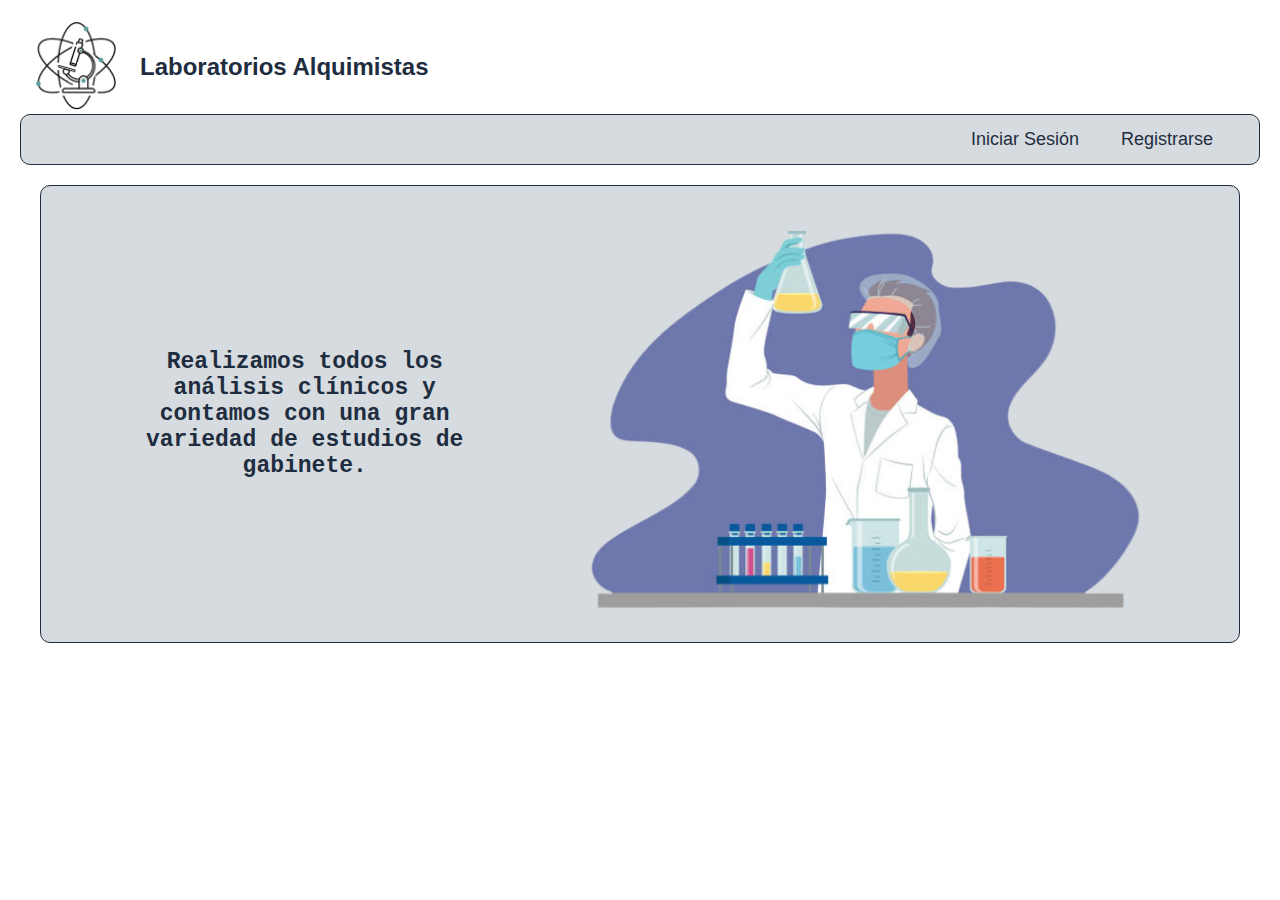
<file: index.html>
<!DOCTYPE html>
<html lang="en">
<head>
    <meta charset="UTF-8">
    <meta http-equiv="X-UA-Compatible" content="IE=edge">
    <meta name="viewport" content="width=device-width, initial-scale=1.0">
    <!--Font Awesome Link-->
    <link rel="stylesheet" href="https://cdnjs.cloudflare.com/ajax/libs/font-awesome/6.1.1/css/all.min.css" integrity="sha512-KfkfwYDsLkIlwQp6LFnl8zNdLGxu9YAA1QvwINks4PhcElQSvqcyVLLD9aMhXd13uQjoXtEKNosOWaZqXgel0g==" crossorigin="anonymous" referrerpolicy="no-referrer" />
    <!-- My Stylesheet CSS-->
    <link rel="stylesheet" href="css/index.css">
    <title>Laboratorios Alquimistas</title>
</head>
<body>
    <header>
        <img src="img/lab_logo.png" height="90px"><h2>Laboratorios Alquimistas</h2>
    </header>

    <ul>
        <li class="right" id="reg"><a href="register.html">Registrarse</a></li>
        <li class="right" id="log"><a href="login.html">Iniciar Sesión</a></li>
    </ul>

    <table>
      <th id="desc">Realizamos todos los análisis clínicos y contamos con una gran variedad de estudios de gabinete.</th>
      <th id="image"><img id="imgindex" src="img/index1.png" width="600px"></th>
    </table>
</body>
</html>
</file>
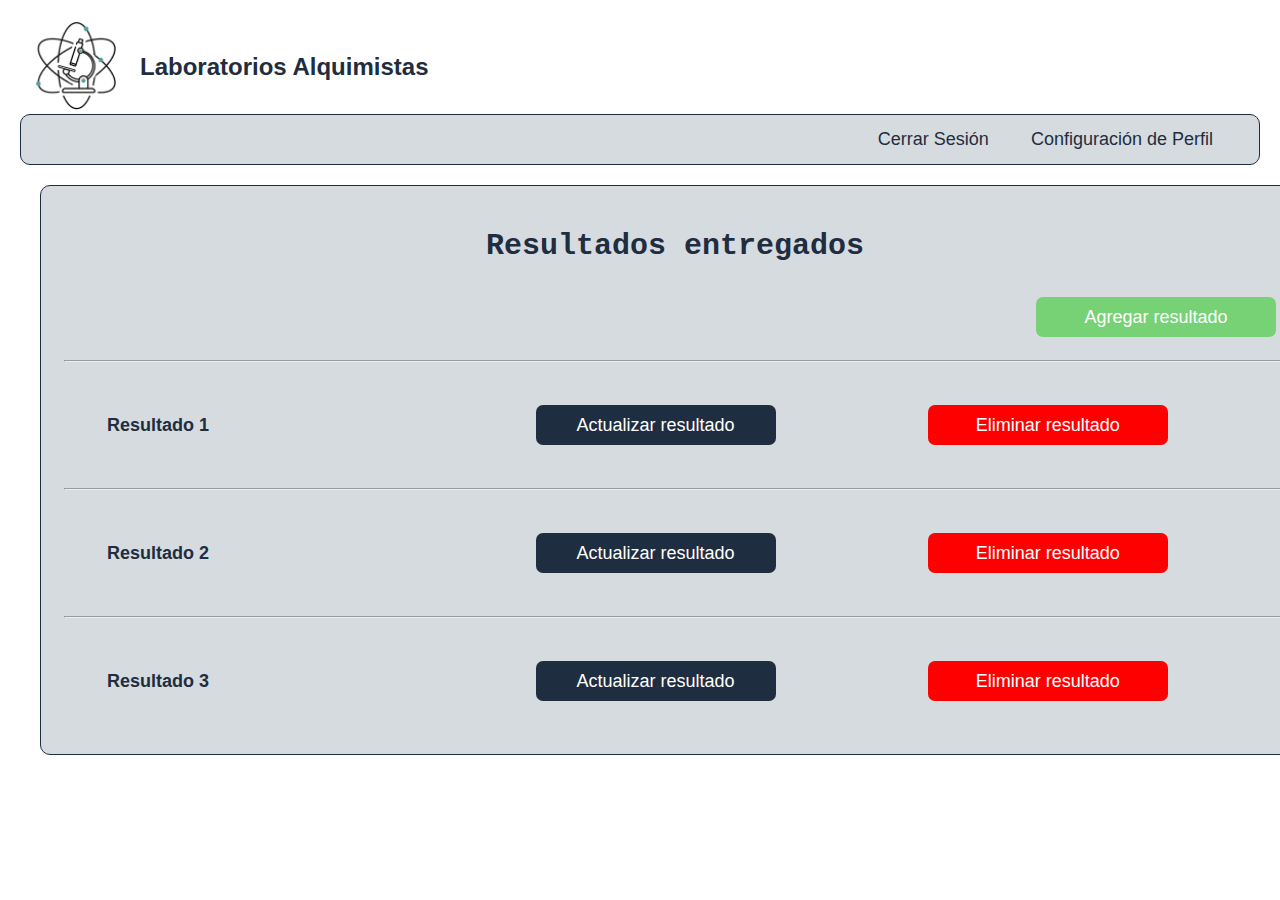
<file: interfaz_medico.html>
<!DOCTYPE html>
<html lang="en">
<head>
    <meta charset="UTF-8">
    <meta http-equiv="X-UA-Compatible" content="IE=edge">
    <meta name="viewport" content="width=device-width, initial-scale=1.0">
    <!--Font Awesome Link-->
    <link rel="stylesheet" href="https://cdnjs.cloudflare.com/ajax/libs/font-awesome/6.1.1/css/all.min.css" integrity="sha512-KfkfwYDsLkIlwQp6LFnl8zNdLGxu9YAA1QvwINks4PhcElQSvqcyVLLD9aMhXd13uQjoXtEKNosOWaZqXgel0g==" crossorigin="anonymous" referrerpolicy="no-referrer" />
    <!-- My Stylesheet CSS-->
    <link rel="stylesheet" href="css/interfaz_cliente.css">
    <title>Médico</title>
</head>
<body>
    <header>
        <img src="img/lab_logo.png" height="90px"><h2>Laboratorios Alquimistas</h2>
    </header>

    <ul>
        <li class="right" ><a href="perfil_medico.html">Configuración de Perfil</a></li>
        <li class="right" ><a href="index.html">Cerrar Sesión</a></li>
    </ul>

    <table>
      <th id="tittle" colspan="3"><h1>Resultados entregados</h1></th>
      <tr>
        <th id="agg_result" colspan="3"><button onclick="location.href='resultado.html'" style="background: #76d275; color: white; float: right;">Agregar resultado</button></th>
      </tr>
      <tr>
        <th colspan="3"><hr></th>
      </tr>
        <tr>
      <th id="resultado1">Resultado 1</th>
        <th class="view"><right><button onclick="location.href='resultado.html'">Actualizar resultado</button></right></th>
        <th class="delete"><button onclick="location.href='#'" style="background: red; color: white">Eliminar resultado</button></th>
        </tr>
        <th colspan="3"><hr></th>
        <tr>
            <th id="resultado2">Resultado 2</th>
            <th class="view"><right><button onclick="location.href='resultado.html'">Actualizar resultado</button></right></th>
            <th class="delete"><button onclick="location.href='#'" style="background: red; color: white">Eliminar resultado</button></th>
        </tr>
        <th colspan="3"><hr></th>
        <tr>
            <th id="resultado3">Resultado 3</th>
            <th class="view"><right><button onclick="location.href='resultado.html'">Actualizar resultado</button></right></th>
            <th class="delete"><button onclick="location.href='#'" style="background: red; color: white">Eliminar resultado</button></th>
        </tr>
    </table>
</body>
</html>
</file>
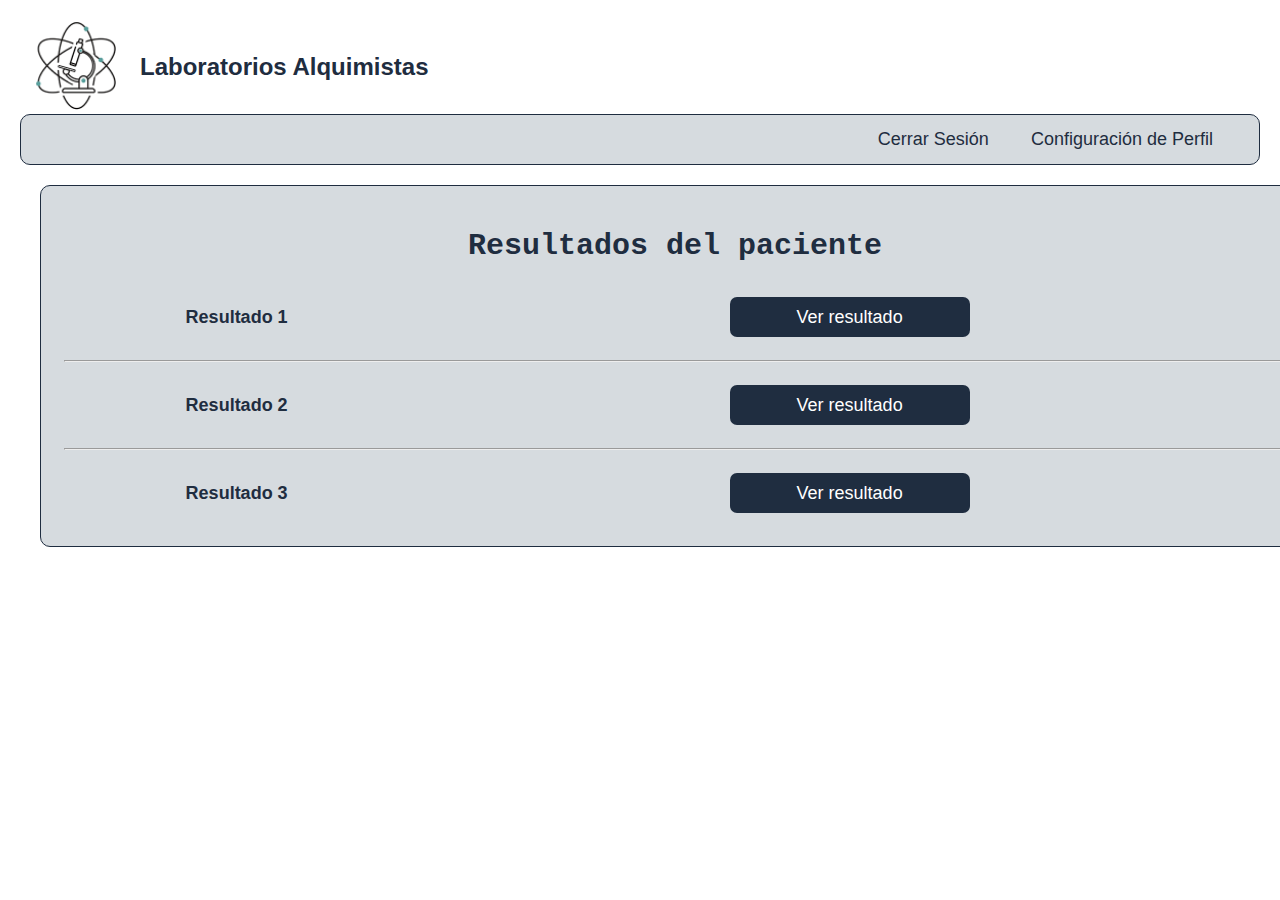
<file: interfaz_paciente.html>
<!DOCTYPE html>
<html lang="en">
<head>
    <meta charset="UTF-8">
    <meta http-equiv="X-UA-Compatible" content="IE=edge">
    <meta name="viewport" content="width=device-width, initial-scale=1.0">
    <!--Font Awesome Link-->
    <link rel="stylesheet" href="https://cdnjs.cloudflare.com/ajax/libs/font-awesome/6.1.1/css/all.min.css" integrity="sha512-KfkfwYDsLkIlwQp6LFnl8zNdLGxu9YAA1QvwINks4PhcElQSvqcyVLLD9aMhXd13uQjoXtEKNosOWaZqXgel0g==" crossorigin="anonymous" referrerpolicy="no-referrer" />
    <!-- My Stylesheet CSS-->
    <link rel="stylesheet" href="css/interfaz_cliente.css">
    <title>Paciente</title>
</head>
<body>
    <header>
        <img src="img/lab_logo.png" height="90px"><h2>Laboratorios Alquimistas</h2>
    </header>

    <ul>
        <li class="right" ><a href="perfil_usuario.html">Configuración de Perfil</a></li>
        <li class="right" ><a href="index.html">Cerrar Sesión</a></li>
    </ul>

    <table>
      <th id="tittle" colspan="2"><h1>Resultados del paciente</h1></th>
        <tr>
      <th id="resultado1">Resultado 1</th>
      <th id="veiew"><button onclick="location.href='Resultado.html'">Ver resultado</button></th>
        </tr>
        <th colspan="2"><hr></th>
        <tr>
            <th id="resultado2">Resultado 2</th>
            <th id="veiew"><button onclick="location.href='Resultado.html'">Ver resultado</button></th>
        </tr>
        <th colspan="2"><hr></th>
        <tr>
            <th id="resultado3">Resultado 3</th>
            <th id="veiew"><button onclick="location.href='Resultado.html'">Ver resultado</button></th>
        </tr>
    </table>
</body>
</html>
</file>
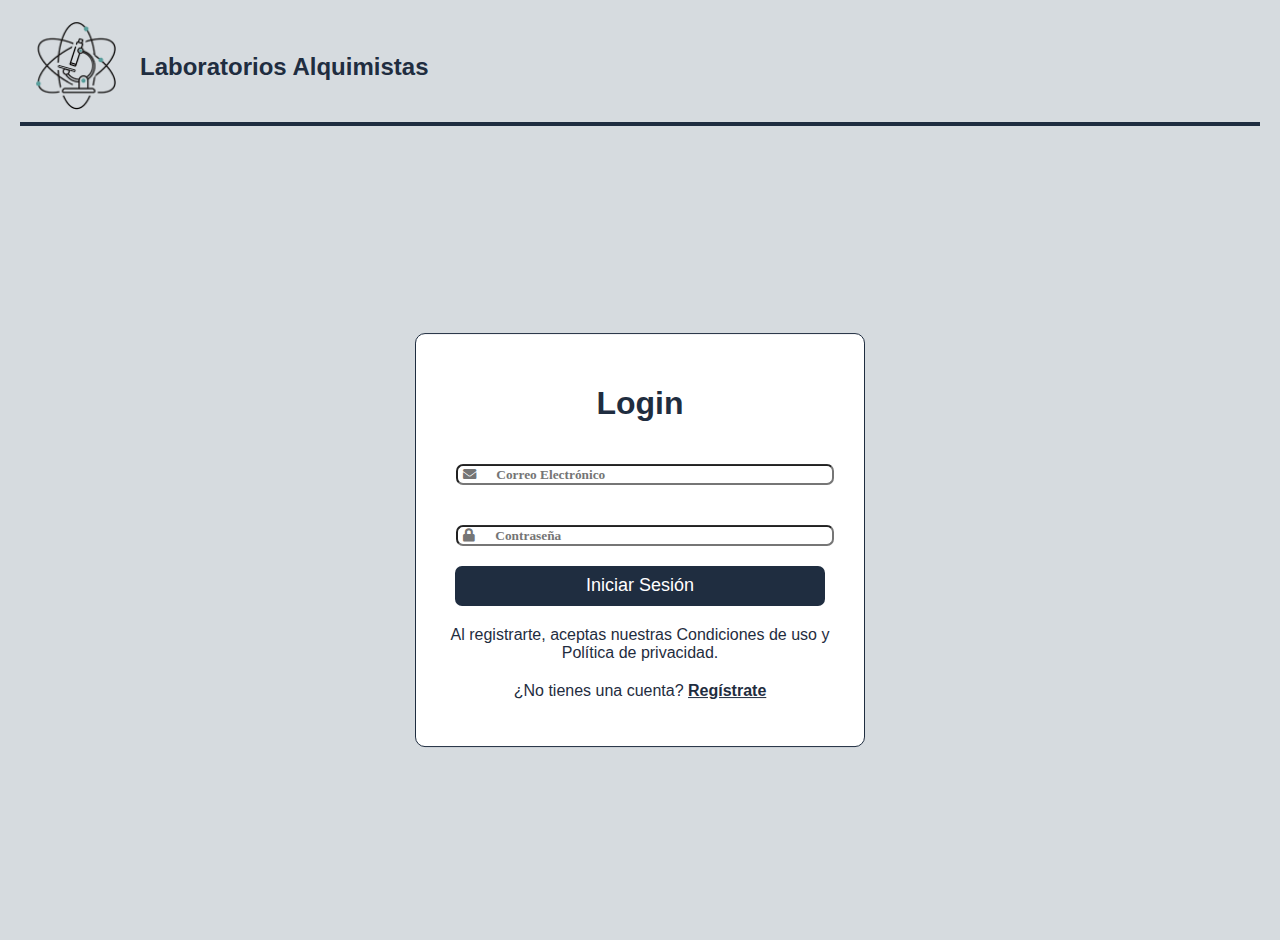
<file: login.html>
<!DOCTYPE html>
<html>
  <head>
    <meta charset="utf-8" />
    <meta http-equiv="X-UA-Compatible" content="IE=edge" />
    <title>Login</title>

    <!-- Boostrap CDN -->
    <link
      href="https://cdn.jsdelivr.net/npm/bootstrap@5.0.0-beta2/dist/css/bootstrap.min.css"
      rel="stylesheet"
      integrity="sha384-BmbxuPwQa2lc/FVzBcNJ7UAyJxM6wuqIj61tLrc4wSX0szH/Ev+nYRRuWlolflfl"
      crossorigin="anonymous"
    />

    <!-- fontawesome link -->
    <link
      rel="stylesheet"
      href="https://cdnjs.cloudflare.com/ajax/libs/font-awesome/5.15.2/css/all.min.css"
    />

    <!-- Main Css -->
    <link rel="stylesheet" href="css/login.css" />
  </head>

  <body background="img/lg.jpg">
    <header>
      <img src="img/lab_logo.png" height="90px"><h2>Laboratorios Alquimistas</h2>
    </header>
    <hr>
    <!-- form html start here -->
    <form>
        <h1>Login</h1>
      <input
        style="font-family: 'Font Awesome 5 Free'; font-weight: 700"
        type="email"
        class="form-control"
        id="inputEmail4"
        placeholder=" &#xf0e0;      Correo Electrónico"
      />
      <input
        style="font-family: 'Font Awesome 5 Free'; font-weight: 700"
        type="password"
        class="form-control"
        id="inputPassword4"
        placeholder=" &#xf023;      Contraseña"
      />
      <center><button onclick="location.href='#'">Iniciar Sesión</button></center>
      <p>Al registrarte, aceptas nuestras Condiciones de uso y Política de privacidad.</p>
      <p>¿No tienes una cuenta? <a href="register.html">Regístrate</a></p>
    </form>

    <script
      src="https://cdn.jsdelivr.net/npm/bootstrap@5.0.0-beta2/dist/js/bootstrap.bundle.min.js"
      integrity="sha384-b5kHyXgcpbZJO/tY9Ul7kGkf1S0CWuKcCD38l8YkeH8z8QjE0GmW1gYU5S9FOnJ0"
      crossorigin="anonymous"
    ></script>
  </body>
</html>
</file>
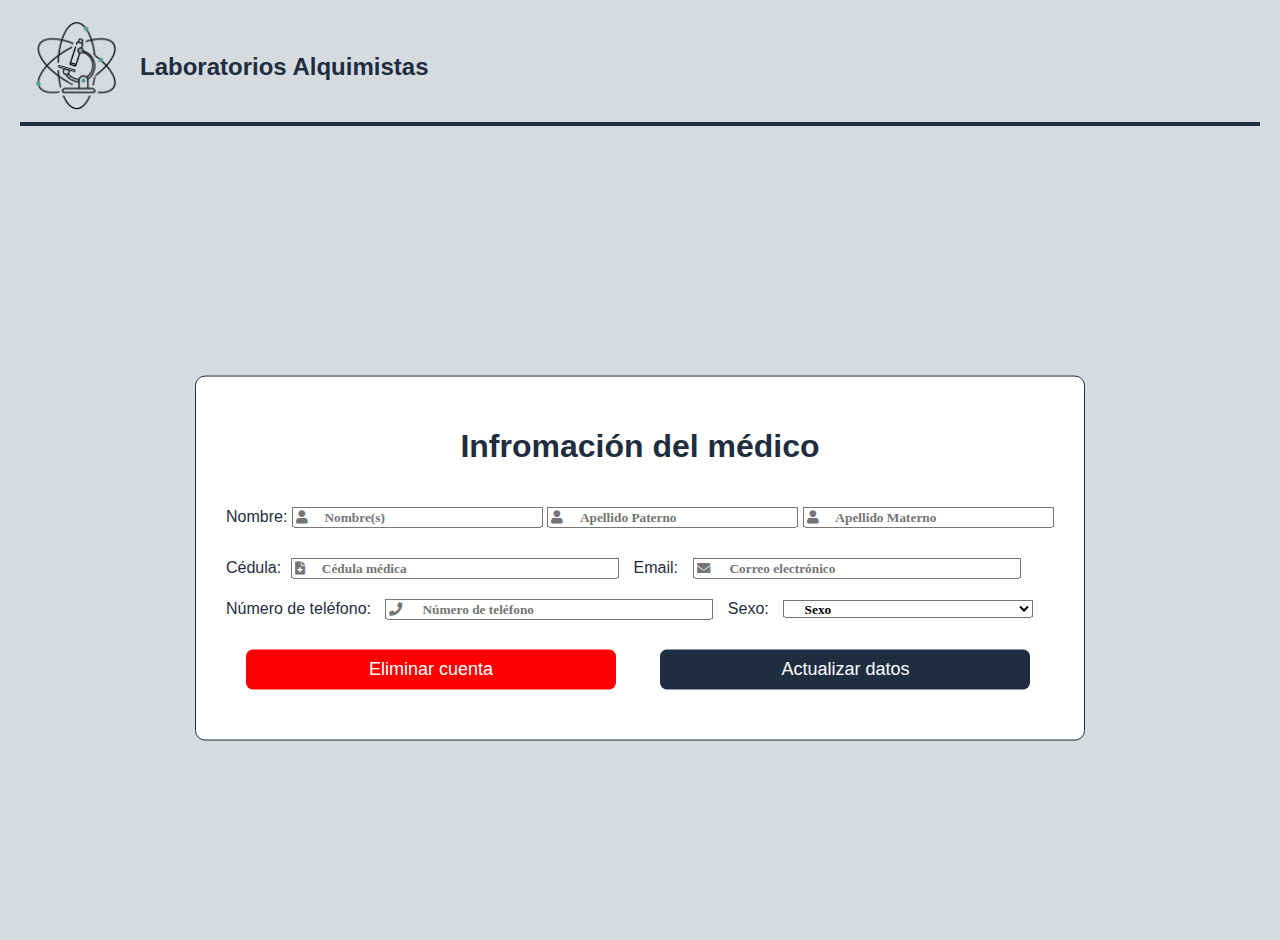
<file: perfil_medico.html>
<!DOCTYPE html>
<html>
  <head>
    <meta charset="utf-8" />
    <meta http-equiv="X-UA-Compatible" content="IE=edge" />
    <title>Información del médico</title>

    <!-- Boostrap CDN -->
    <link
      href="https://cdn.jsdelivr.net/npm/bootstrap@5.0.0-beta2/dist/css/bootstrap.min.css"
      rel="stylesheet"
      integrity="sha384-BmbxuPwQa2lc/FVzBcNJ7UAyJxM6wuqIj61tLrc4wSX0szH/Ev+nYRRuWlolflfl"
      crossorigin="anonymous"
    />

    <!-- fontawesome link -->
    <link
      rel="stylesheet"
      href="https://cdnjs.cloudflare.com/ajax/libs/font-awesome/5.15.2/css/all.min.css"
    />

    <!-- Main Css -->
    <link rel="stylesheet" href="css/perfil.css" />
  </head>

  <body background="img/lg.jpg">
    <header>
      <img src="img/lab_logo.png" height="90px"><h2>Laboratorios Alquimistas</h2>
    </header>
    <hr>
    <!-- form html start here -->
    <form>
        <h1>Infromación del médico</h1>
        Nombre: <input class="form-control" style="font-family: 'Font Awesome 5 Free'; font-weight: 700" type="text" name="nombre" id="nombre" placeholder="&#xf007;     Nombre(s)">
        <input class="form-control" style="font-family: 'Font Awesome 5 Free'; font-weight: 700" type="text" name="nombre" id="nombre" placeholder="&#xf007;     Apellido Paterno">
        <input class="form-control" style="font-family: 'Font Awesome 5 Free'; font-weight: 700" type="text" name="am" id="am" placeholder="&#xf007;     Apellido Materno"> 
        Cédula:<input class="form-control" style="font-family: 'Font Awesome 5 Free'; font-weight: 700" type="text" name="cedula" id="cedula" placeholder="&#xf477;     Cédula médica">
          Email: <input class="form-control" style="font-family: 'Font Awesome 5 Free'; font-weight: 700" type="email" name="email" id="email" placeholder="&#xf0e0;      Correo electrónico">
          Número de teléfono: <input class="form-control" style="font-family: 'Font Awesome 5 Free'; font-weight: 700" type="tel" name="phone" id="phone" placeholder="&#xf095;      Número de teléfono">
          Sexo: <select class="form-control" style="font-family: 'Font Awesome 5 Free'; font-weight: 700" name="sexo" id="sexo">
            <option class="form-control" style="font-family: 'Font Awesome 5 Free'; font-weight: 700" value="sexo" disabled selected>&#xe216;     Sexo</option>
            <option value="M">Masculino</option>
            <option value="F">Femenino</option>
          </select>
      <left>
        <button onclick="location.href='#'" id="eliminar" style="background: red; color:white" >Eliminar cuenta</button>
        <button onclick="location.href='#'" id="actualizar" style="background: #1F2D40; color: white;">Actualizar datos</button>
      </center>
    </form>

    <script
      src="https://cdn.jsdelivr.net/npm/bootstrap@5.0.0-beta2/dist/js/bootstrap.bundle.min.js"
      integrity="sha384-b5kHyXgcpbZJO/tY9Ul7kGkf1S0CWuKcCD38l8YkeH8z8QjE0GmW1gYU5S9FOnJ0"
      crossorigin="anonymous"
    ></script>
  </body>
</html>
</file>
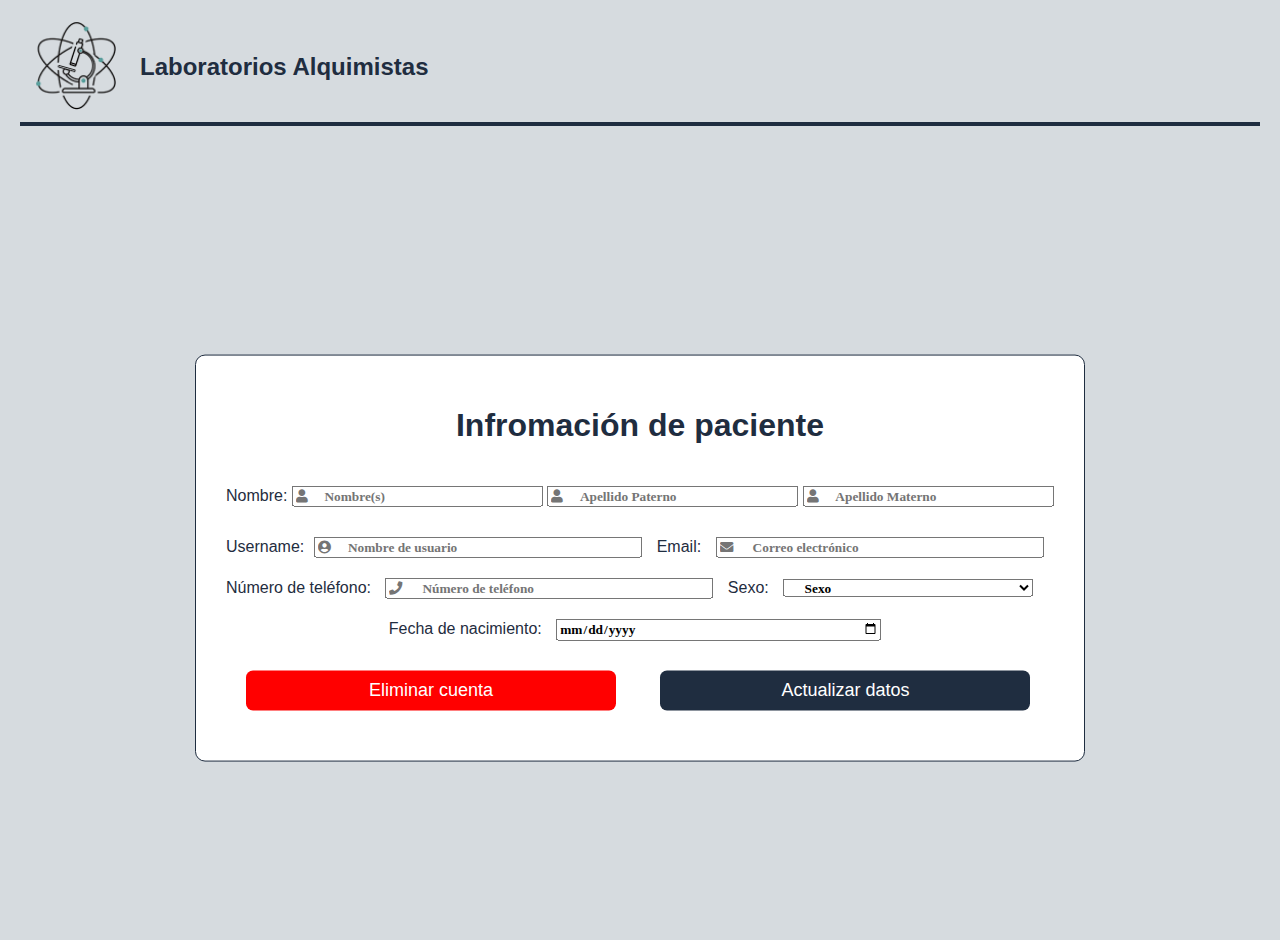
<file: perfil_usuario.html>
<!DOCTYPE html>
<html>
  <head>
    <meta charset="utf-8" />
    <meta http-equiv="X-UA-Compatible" content="IE=edge" />
    <title>Información de usuario</title>

    <!-- Boostrap CDN -->
    <link
      href="https://cdn.jsdelivr.net/npm/bootstrap@5.0.0-beta2/dist/css/bootstrap.min.css"
      rel="stylesheet"
      integrity="sha384-BmbxuPwQa2lc/FVzBcNJ7UAyJxM6wuqIj61tLrc4wSX0szH/Ev+nYRRuWlolflfl"
      crossorigin="anonymous"
    />

    <!-- fontawesome link -->
    <link
      rel="stylesheet"
      href="https://cdnjs.cloudflare.com/ajax/libs/font-awesome/5.15.2/css/all.min.css"
    />

    <!-- Main Css -->
    <link rel="stylesheet" href="css/perfil.css" />
  </head>

  <body background="img/lg.jpg">
    <header>
      <img src="img/lab_logo.png" height="90px"><h2>Laboratorios Alquimistas</h2>
    </header>
    <hr>
    <!-- form html start here -->
    <form>
        <h1>Infromación de paciente</h1>
        Nombre: <input class="form-control" style="font-family: 'Font Awesome 5 Free'; font-weight: 700" type="text" name="nombre" id="nombre" placeholder="&#xf007;     Nombre(s)">
        <input class="form-control" style="font-family: 'Font Awesome 5 Free'; font-weight: 700" type="text" name="nombre" id="nombre" placeholder="&#xf007;     Apellido Paterno">
        <input class="form-control" style="font-family: 'Font Awesome 5 Free'; font-weight: 700" type="text" name="am" id="am" placeholder="&#xf007;     Apellido Materno"> 
        Username:<input class="form-control" style="font-family: 'Font Awesome 5 Free'; font-weight: 700" type="text" name="usuario" id="usuario" placeholder="&#xf2bd;     Nombre de usuario">
          Email: <input class="form-control" style="font-family: 'Font Awesome 5 Free'; font-weight: 700" type="email" name="email" id="email" placeholder="&#xf0e0;      Correo electrónico">
          Número de teléfono: <input class="form-control" style="font-family: 'Font Awesome 5 Free'; font-weight: 700" type="tel" name="phone" id="phone" placeholder="&#xf095;      Número de teléfono">
          Sexo: <select class="form-control" style="font-family: 'Font Awesome 5 Free'; font-weight: 700" name="sexo" id="sexo">
            <option class="form-control" style="font-family: 'Font Awesome 5 Free'; font-weight: 700" value="sexo" disabled selected>&#xe216;     Sexo</option>
            <option value="M">Masculino</option>
            <option value="F">Femenino</option>
          </select>
          <center>Fecha de nacimiento: <input class="form-control" style="font-family: 'Font Awesome 5 Free'; font-weight: 700" type="date" name="fecha_nac" id="fechanac"></center>
      <left>
        <button onclick="location.href='#'" id="eliminar" style="background: red; color:white" >Eliminar cuenta</button>
        <button onclick="location.href='#'" id="actualizar" style="background: #1F2D40; color: white;">Actualizar datos</button>
      </center>
    </form>

    <script
      src="https://cdn.jsdelivr.net/npm/bootstrap@5.0.0-beta2/dist/js/bootstrap.bundle.min.js"
      integrity="sha384-b5kHyXgcpbZJO/tY9Ul7kGkf1S0CWuKcCD38l8YkeH8z8QjE0GmW1gYU5S9FOnJ0"
      crossorigin="anonymous"
    ></script>
  </body>
</html>
</file>
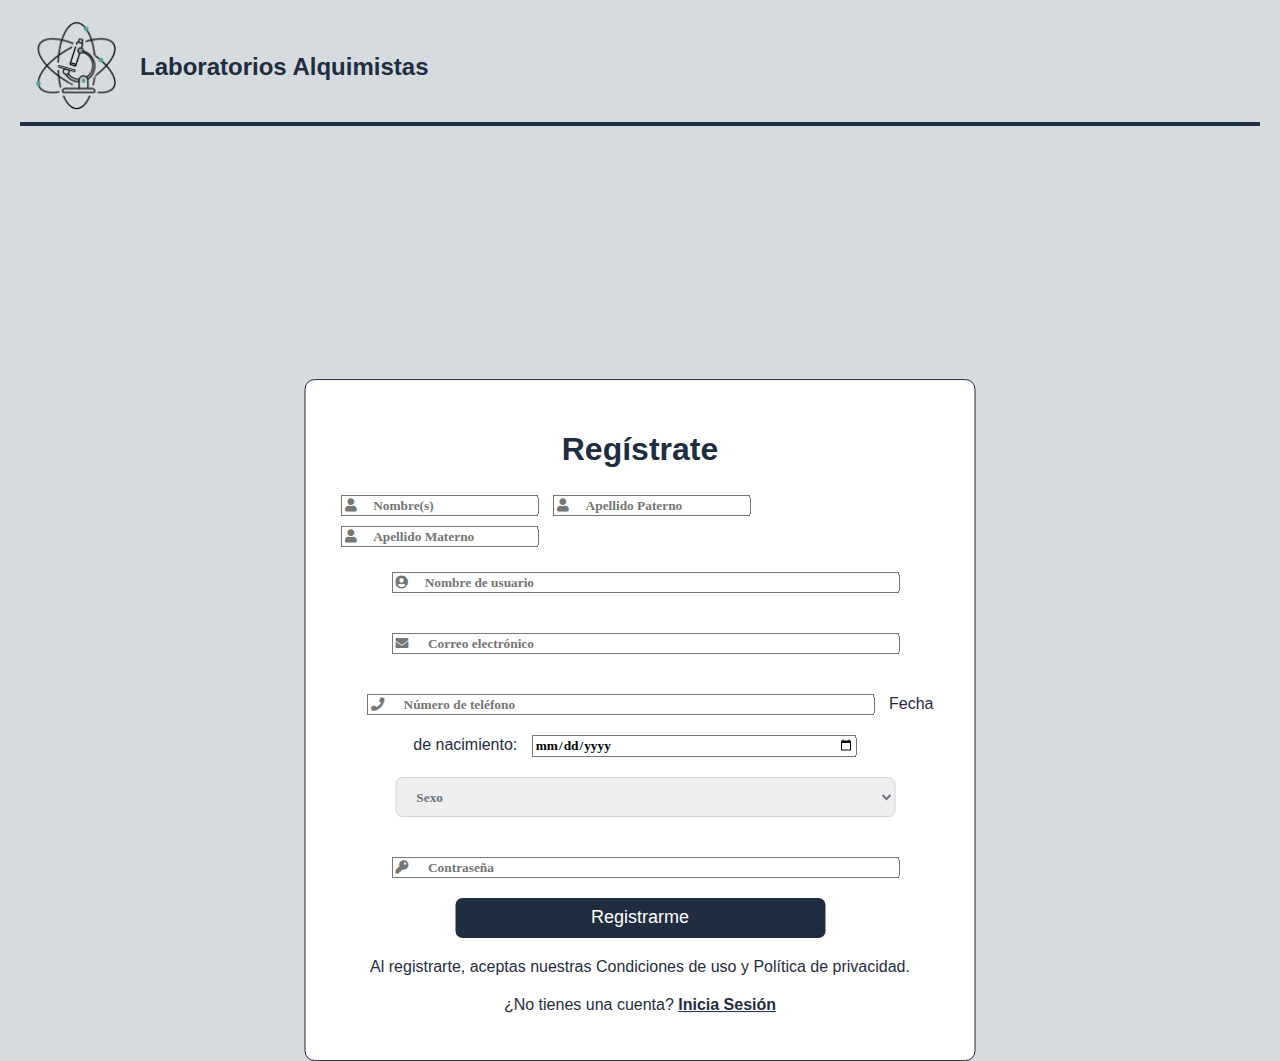
<file: register.html>
<!DOCTYPE html>
<html>
  <head>
    <meta charset="utf-8" />
    <meta http-equiv="X-UA-Compatible" content="IE=edge" />
    <title>Registro de paciente</title>

    <!-- Boostrap CDN -->
    <link
      href="https://cdn.jsdelivr.net/npm/bootstrap@5.0.0-beta2/dist/css/bootstrap.min.css"
      rel="stylesheet"
      integrity="sha384-BmbxuPwQa2lc/FVzBcNJ7UAyJxM6wuqIj61tLrc4wSX0szH/Ev+nYRRuWlolflfl"
      crossorigin="anonymous"
    />

    <!-- fontawesome link -->
    <link
      rel="stylesheet"
      href="https://cdnjs.cloudflare.com/ajax/libs/font-awesome/5.15.2/css/all.min.css"
    />

    <!-- Main Css -->
    <link rel="stylesheet" href="css/register.css" />
  </head>

  <body background="img/lg.jpg">
    <header>
      <img src="img/lab_logo.png" height="90px"><h2>Laboratorios Alquimistas</h2>
    </header>
    <hr>
    <!-- form html start here -->
    <form>
        <h1>Regístrate</h1>
        <input class="form-control" style="font-family: 'Font Awesome 5 Free'; font-weight: 700" type="text" name="nombre" id="nombre" placeholder="&#xf007;     Nombre(s)">
        <input class="form-control" style="font-family: 'Font Awesome 5 Free'; font-weight: 700" type="text" name="nombre" id="nombre" placeholder="&#xf007;     Apellido Paterno">
        <input class="form-control" style="font-family: 'Font Awesome 5 Free'; font-weight: 700" type="text" name="am" id="am" placeholder="&#xf007;     Apellido Materno"> 
          <center><input class="form-control" style="font-family: 'Font Awesome 5 Free'; font-weight: 700" type="text" name="usuario" id="usuario" placeholder="&#xf2bd;     Nombre de usuario">
          <input class="form-control" style="font-family: 'Font Awesome 5 Free'; font-weight: 700" type="email" name="email" id="email" placeholder="&#xf0e0;      Correo electrónico">
          <input class="form-control" style="font-family: 'Font Awesome 5 Free'; font-weight: 700" type="tel" name="phone" id="phone" placeholder="&#xf095;      Número de teléfono">
          Fecha de nacimiento: <input class="form-control" style="font-family: 'Font Awesome 5 Free'; font-weight: 700" type="date" name="fecha_nac" id="fechanac" placeholder="&#xe462;    Fecha de nacimiento">
          <select class="form-control" style="font-family: 'Font Awesome 5 Free'; font-weight: 700" name="sexo" id="sexo">
            <option class="form-control" style="font-family: 'Font Awesome 5 Free'; font-weight: 700" value="sexo" disabled selected>&#xe216;     Sexo</option>
            <option value="M">Masculino</option>
            <option value="F">Femenino</option>
          </select>
          <input class="form-control" style="font-family: 'Font Awesome 5 Free'; font-weight: 700" type="password" name="password" id="password" placeholder="&#xf084;      Contrase&ntilde;a"></center>
      <center><button onclick="location.href='#'">Registrarme</button></center>
      <p>Al registrarte, aceptas nuestras Condiciones de uso y Política de privacidad.</p>
      <p>¿No tienes una cuenta? <a href="login.html">Inicia Sesión</a></p>
    </form>

    <script
      src="https://cdn.jsdelivr.net/npm/bootstrap@5.0.0-beta2/dist/js/bootstrap.bundle.min.js"
      integrity="sha384-b5kHyXgcpbZJO/tY9Ul7kGkf1S0CWuKcCD38l8YkeH8z8QjE0GmW1gYU5S9FOnJ0"
      crossorigin="anonymous"
    ></script>
  </body>
</html>
</file>
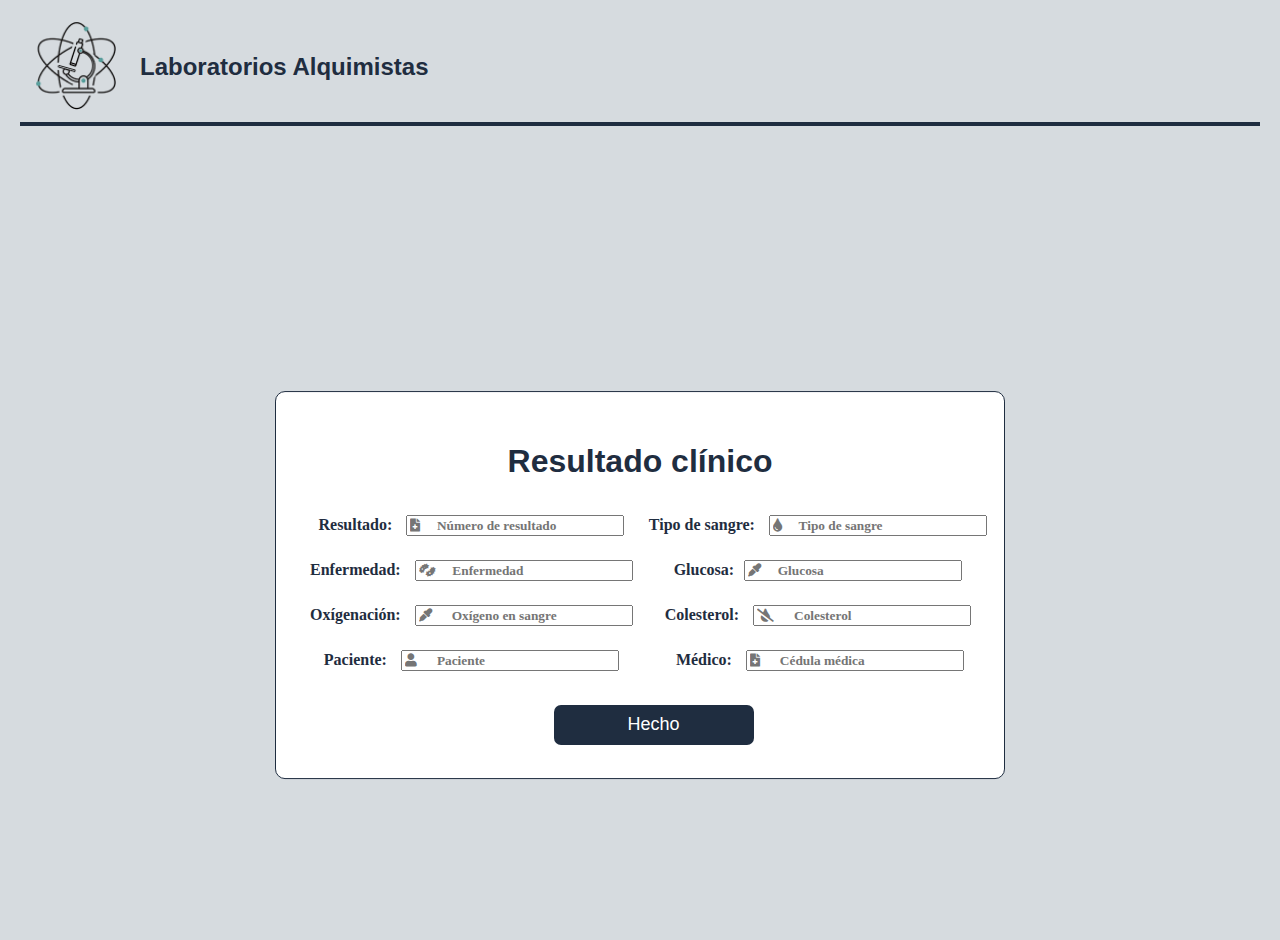
<file: resultado.html>
<!DOCTYPE html>
<html>
  <head>
    <meta charset="utf-8" />
    <meta http-equiv="X-UA-Compatible" content="IE=edge" />
    <title>Resultado</title>

    <!-- Boostrap CDN -->
    <link
      href="https://cdn.jsdelivr.net/npm/bootstrap@5.0.0-beta2/dist/css/bootstrap.min.css"
      rel="stylesheet"
      integrity="sha384-BmbxuPwQa2lc/FVzBcNJ7UAyJxM6wuqIj61tLrc4wSX0szH/Ev+nYRRuWlolflfl"
      crossorigin="anonymous"
    />

    <!-- fontawesome link -->
    <link
      rel="stylesheet"
      href="https://cdnjs.cloudflare.com/ajax/libs/font-awesome/5.15.2/css/all.min.css"
    />

    <!-- Main Css -->
    <link rel="stylesheet" href="css/resultado.css" />
  </head>

  <body background="img/lg.jpg">
    <header>
      <img src="img/lab_logo.png" height="90px"><h2>Laboratorios Alquimistas</h2>
    </header>
    <hr>
    <!-- form html start here -->
    <form>
        <h1>Resultado clínico</h1>
        <table>
        <tr>
           <th>Resultado: <input class="form-control" style="font-family: 'Font Awesome 5 Free'; font-weight: 700" type="text" name="id_res" id="id_res" placeholder="&#xf477;     Número de resultado"></th> 
           <th>Tipo de sangre: <input class="form-control" style="font-family: 'Font Awesome 5 Free'; font-weight: 700" type="text" name="sangre" id="sangre" placeholder="&#xf043;     Tipo de sangre"></th>
        </tr>
        <tr>
            <th>Enfermedad: <input class="form-control" style="font-family: 'Font Awesome 5 Free'; font-weight: 700" type="text" name="enfermedad" id="enfermedad" placeholder="&#xe059;     Enfermedad"></th>
            <th>Glucosa:<input class="form-control" style="font-family: 'Font Awesome 5 Free'; font-weight: 700" type="text" name="glucosa" id="glucosa" placeholder="&#xf1fb;     Glucosa"></th>
        </tr>
        <tr>
            <th>Oxígenación: <input class="form-control" style="font-family: 'Font Awesome 5 Free'; font-weight: 700" type="text" name="oxigen" id="oxigen" placeholder="&#xf1fb;      Oxígeno en sangre"></th>
            <th>Colesterol: <input class="form-control" style="font-family: 'Font Awesome 5 Free'; font-weight: 700" type="text" name="colesterol" id="colesterol" placeholder="&#xf5c7;      Colesterol"></th>
        </tr>
        <tr>
            <th>Paciente: <input class="form-control" style="font-family: 'Font Awesome 5 Free'; font-weight: 700" type="text" name="username" id="username" placeholder="&#xf007;      Paciente"></th>
            <th>&nbsp;Médico: <input class="form-control" style="font-family: 'Font Awesome 5 Free'; font-weight: 700" type="text" name="cedula" id="cedula" placeholder="&#xf477;      Cédula médica"></th>
        </tr>
        <tr>
            <th colspan="2"><center><button onclick="location.href=''" id="hecho" >Hecho</button></center></th>
        </tr>
        </table>
    </form>

    <script
      src="https://cdn.jsdelivr.net/npm/bootstrap@5.0.0-beta2/dist/js/bootstrap.bundle.min.js"
      integrity="sha384-b5kHyXgcpbZJO/tY9Ul7kGkf1S0CWuKcCD38l8YkeH8z8QjE0GmW1gYU5S9FOnJ0"
      crossorigin="anonymous"
    ></script>
  </body>
</html>
</file>
<file: css/index.css>
body {
    margin: 0px;
    padding: 20px;
    background-size: cover;
    font-family: sans-serif;
}

header{
    margin-left: 10px;
}
header h2{
    display: inline;
    position:absolute;
    margin-top: 33px;
    margin-left: 20px;
    color: #1F2D40;
}

ul {
    list-style-type: none;
    margin: 0;
    padding: 0px 20px;
    overflow: hidden;
    border: 1px solid #1F2D40;
    background-color: #D6DBDF;
    border-radius: 10px;
}

li {
    float: left;
    font-family: verdana, sans-serif;
    border-radius: 20px;
}

li a {
    display: block;
    color: #1F2D40;
    text-align: center;
    padding: 14px 16px;
    text-decoration: none;
    font-size: 18px;
}

li a:hover:not(.active) {
    background-color: #AEB6BF;
    color: #1F2D40;
}

li.right{
    float: right;
    margin-right: 10px;
}


table{
    margin: 20px;
    background: #D6DBDF;
    border-radius: 10px;
    border: 1px solid #1F2D40;
}

#desc{
    width: 500px;
    height: 450px;
    font-weight: bold;
    font-family: 'Courier New', Courier, monospace;
    font-size: 23px;
    padding-left: 70px;
    color: #1F2D40;
}

#image{
    width: 800px;
    height: 450px;
}
</file>
<file: css/interfaz_cliente.css>
body {
    margin: 0px;
    padding: 20px;
    background-size: cover;
    font-family: sans-serif;
}

header{
    margin-left: 10px;
}
header h2{
    display: inline;
    position:absolute;
    margin-top: 33px;
    margin-left: 20px;
    color: #1F2D40;
}

ul {
    list-style-type: none;
    margin: 0;
    padding: 0px 20px;
    overflow: hidden;
    border: 1px solid #1F2D40;
    background-color: #D6DBDF;
    border-radius: 10px;
}

li {
    float: left;
    font-family: verdana, sans-serif;
    border-radius: 20px;
}

li a {
    display: block;
    color: #1F2D40;
    text-align: center;
    padding: 14px 16px;
    text-decoration: none;
    font-size: 18px;
}

li a:hover:not(.active) {
    background-color: #AEB6BF;
    color: #1F2D40;
}

li.right{
    float: right;
    margin-right: 10px;
}


table{
    margin: 20px;
    background: #D6DBDF;
    border-radius: 10px;
    border: 1px solid #1F2D40;
    height: auto;
    width: 1270px;
    padding: 20px;
}

th{
    margin: 20px;
    color: #1F2D40;
    font-size: 18px;
    font-family: Verdana, Geneva, Tahoma, sans-serif;
}

th h1{
    
    color: #1F2D40;
    font-size: 30px;
    font-family: 'Courier New', Courier, monospace;
}

th button {
    border: none;
    outline: none;
    height: 40px;
    background: #1F2D40;
    color: #fff;
    font-size: 18px;
    border-radius: 7px;
    width: 240px;
    margin: 10px;
  }

  th.view{
    float: right;
  }
</file>
<file: css/login.css>
body {
    margin: 0px;
    padding: 20px;
    background-size: cover;
    font-family: sans-serif;
    height: 100vh;
    background: #D6DBDF;
}

hr{
    border: 2px solid #1F2D40;
}

header{
    margin-left: 10px;
}

header h2{
    display: inline;
    position:absolute;
    margin-top: 33px;
    margin-left: 20px;
    color: #1F2D40;
}

  form{
    background: white;
    width: 450px;
    height: auto;
    top: 60%;
    left: 50%;
    position: absolute;
    transform: translate(-50%, -50%);
    box-sizing: border-box;
    padding: 30px;
    -moz-border-radius: 10px;
    -webkit-border-radius: 10px;
    border-radius: 10px;
    border: 1px solid #1F2D40;
  }
  
  h1{
    text-align: center;
    color: #1F2D40;
  }
  
  p{
    color: #1F2D40;
    margin-top: 20px;
    text-align: center;
  }
  .form-control{
    margin: 20px 10px;
    width: 370px;
    border-radius: 7px;
  }
  
  select {
    margin-top: 20px;
    margin-bottom: 0px;
    margin-left: 10px;
    margin-right: 10px;
    width: 370px;
    height: 40px;
    border-radius: 7px;
    font-weight: bold;
    font-family: verdana, sans-serif;
    color: #6C757D;
    border: 1px solid #CED4DA;
  }
  
  textarea{
    margin-top: 0px;
    margin-bottom: 0px;
    margin-left: 10px;
    margin-right: 10px;
    padding: 10px 20px;
    width: 370px;
    height: 100px;
    border-radius: 7px;
    font-weight: bold;
    font-family: verdana, sans-serif;
    border: 1px solid #CED4DA;
  }
  
  #arch4{
    text-align: center;
    margin-top: 15px;
    margin-bottom: 15px;
    margin-left: 10px;
    margin-right: 10px;
    width: 370px;
    height: 40px;
  }
  
  button {
    border: none;
    outline: none;
    height: 40px;
    background: #1F2D40;
    color: #fff;
    font-size: 18px;
    border-radius: 7px;
    width: 370px;
  }
  
  button:hover {
    cursor: pointer;
    background: #AEB6BF;
    color: #1F2D40;
  }

  a:hover{
    cursor: pointer;
    color: #6C757D;
  }
  
  a{
    color: #1F2D40;
    font-weight: bold;
  }
</file>
<file: css/perfil.css>
body {
    margin: 0px;
    padding: 20px;
    background-size: cover;
    font-family: sans-serif;
    height: 100vh;
    background: #D6DBDF;
    color: #1F2D40;
  }
  
  hr{
    border: 2px solid #1F2D40;
  }
  
  header{
    margin-left: 10px;
  }
  
  header h2{
    display: inline;
    position:absolute;
    margin-top: 33px;
    margin-left: 20px;
    color: #1F2D40;
  }
  
  form{
    background: white;
    width: 890px;
    height: auto;
    top: 62%;
    left: 50%;
    position: absolute;
    transform: translate(-50%, -50%);
    box-sizing: border-box;
    padding: 30px;
    -moz-border-radius: 10px;
    -webkit-border-radius: 10px;
    border-radius: 10px;
    border: 1px solid #1F2D40;
  }
  
  h1{
    text-align: center;
    color: #1F2D40;
  }
  
  p{
    color: #1F2D40;
    margin-top: 20px;
    text-align: left;
  }
  .form-control{
    margin-bottom: 20px;
    margin-right: 10px;
    margin-left: 20px;
    margin-top: 20px;
    width: 500px;
  }
  
  button {
    border: none;
    outline: none;
    height: 40px;
    font-size: 18px;
    border-radius: 7px;
    width: 370px;
    margin: 20px;
  }

  
  #nombre, #am, #ap{
    width: 243px;
    margin-right: 0px;
    margin-left: 0px;
    margin-bottom: 20px;
    display: inline-block;
  }
  
  #fechanac{
    width: 320px;
    display: inline-block;
    margin-bottom: 0px;
    margin-top: 0px;
    margin-left: 10px;
    margin-right: 10px;
  }

  #usuario, #email, #phone, #fechanac, #cedula{
    display: inline-block;
    width: 320px;
    margin: 10px;
  }

  #sexo{
    display: inline-block;
    width: 250px;
    margin: 10px;
  }
</file>
<file: css/register.css>
body {
  margin: 0px;
  padding: 20px;
  background-size: cover;
  font-family: sans-serif;
  height: 100vh;
  background: #D6DBDF;
  color: #1F2D40;
}

hr{
  border: 2px solid #1F2D40;
}

header{
  margin-left: 10px;
}

header h2{
  display: inline;
  position:absolute;
  margin-top: 33px;
  margin-left: 20px;
  color: #1F2D40;
}

form{
  background: white;
  width: 671px;
  height: auto;
  top: 80%;
  left: 50%;
  position: absolute;
  transform: translate(-50%, -50%);
  box-sizing: border-box;
  padding: 30px;
  -moz-border-radius: 10px;
  -webkit-border-radius: 10px;
  border-radius: 10px;
  border: 1px solid #1F2D40;
}

h1{
  text-align: center;
  color: #1F2D40;
}

p{
  color: #1F2D40;
  margin-top: 20px;
  text-align: center;
}
.form-control{
  margin-bottom: 20px;
  margin-right: 10px;
  margin-left: 20px;
  margin-top: 20px;
  width: 500px;
}


select {
  margin-top: 20px;
  margin-bottom: 0px;
  margin-left: 10px;
  margin-right: 10px;
  width: 370px;
  height: 40px;
  border-radius: 7px;
  font-weight: bold;
  font-family: verdana, sans-serif;
  color: #6C757D;
  border: 1px solid #CED4DA;
}

textarea{
  margin-top: 0px;
  margin-bottom: 0px;
  margin-left: 10px;
  margin-right: 10px;
  padding: 10px 20px;
  width: 370px;
  height: 100px;
  border-radius: 7px;
  font-weight: bold;
  font-family: verdana, sans-serif;
  border: 1px solid #CED4DA;
}

#arch4{
  text-align: center;
  margin-top: 15px;
  margin-bottom: 15px;
  margin-left: 10px;
  margin-right: 10px;
  width: 370px;
  height: 40px;
}

button {
  border: none;
  outline: none;
  height: 40px;
  background: #1F2D40;
  color: #fff;
  font-size: 18px;
  border-radius: 7px;
  width: 370px;
}

button:hover {
  cursor: pointer;
  background: #AEB6BF;
  color: #1F2D40;
}

a:hover{
  cursor: pointer;
  color: #6C757D;
}

a{
  color: #1F2D40;
  font-weight: bold;
}

#nombre, #am, #ap{
  width: 190px;
  margin: 5px;
  display: inline-block;
}

#fechanac{
  width: 320px;
  display: inline-block;
  margin-bottom: 0px;
  margin-top: 0px;
  margin-left: 10px;
  margin-right: 10px;
}
</file>
<file: css/resultado.css>
body {
    margin: 0px;
    padding: 20px;
    background-size: cover;
    font-family: sans-serif;
    height: 100vh;
    background: #D6DBDF;
    color: #1F2D40;
  }
  
  hr{
    border: 2px solid #1F2D40;
  }
  
  header{
    margin-left: 10px;
  }
  
  header h2{
    display: inline;
    position:absolute;
    margin-top: 33px;
    margin-left: 20px;
    color: #1F2D40;
  }
  
  form{
    background: white;
    width: 730px;
    height: auto;
    top: 65%;
    left: 50%;
    position: absolute;
    transform: translate(-50%, -50%);
    box-sizing: border-box;
    padding: 30px;
    -moz-border-radius: 10px;
    -webkit-border-radius: 10px;
    border-radius: 10px;
    border: 1px solid #1F2D40;
  }
  
  h1{
    text-align: center;
    color: #1F2D40;
  }
  
  p{
    color: #1F2D40;
    margin-top: 20px;
    text-align: center;
  }
  .form-control{
    margin-bottom: 20px;
    margin-right: 10px;
    margin-left: 20px;
    margin-top: 20px;
  }
  
  button {
    border: none;
    outline: none;
    height: 40px;
    background: #1F2D40;
    color: #fff;
    font-size: 18px;
    border-radius: 7px;
    width: 200px;
    margin-top: 20px;
  }
  
  button:hover {
    cursor: pointer;
    background: #AEB6BF;
    color: #1F2D40;
  }
  
table{
    width: 695px;
    font-family:'Times New Roman', Times, serif;
}
#id_res, #sangre, #enfermedad, #glucosa, #oxigen, #colesterol, #username, #cedula{
  display: inline-block;
  width: 210px;
  margin: 10px;
}
</file>
